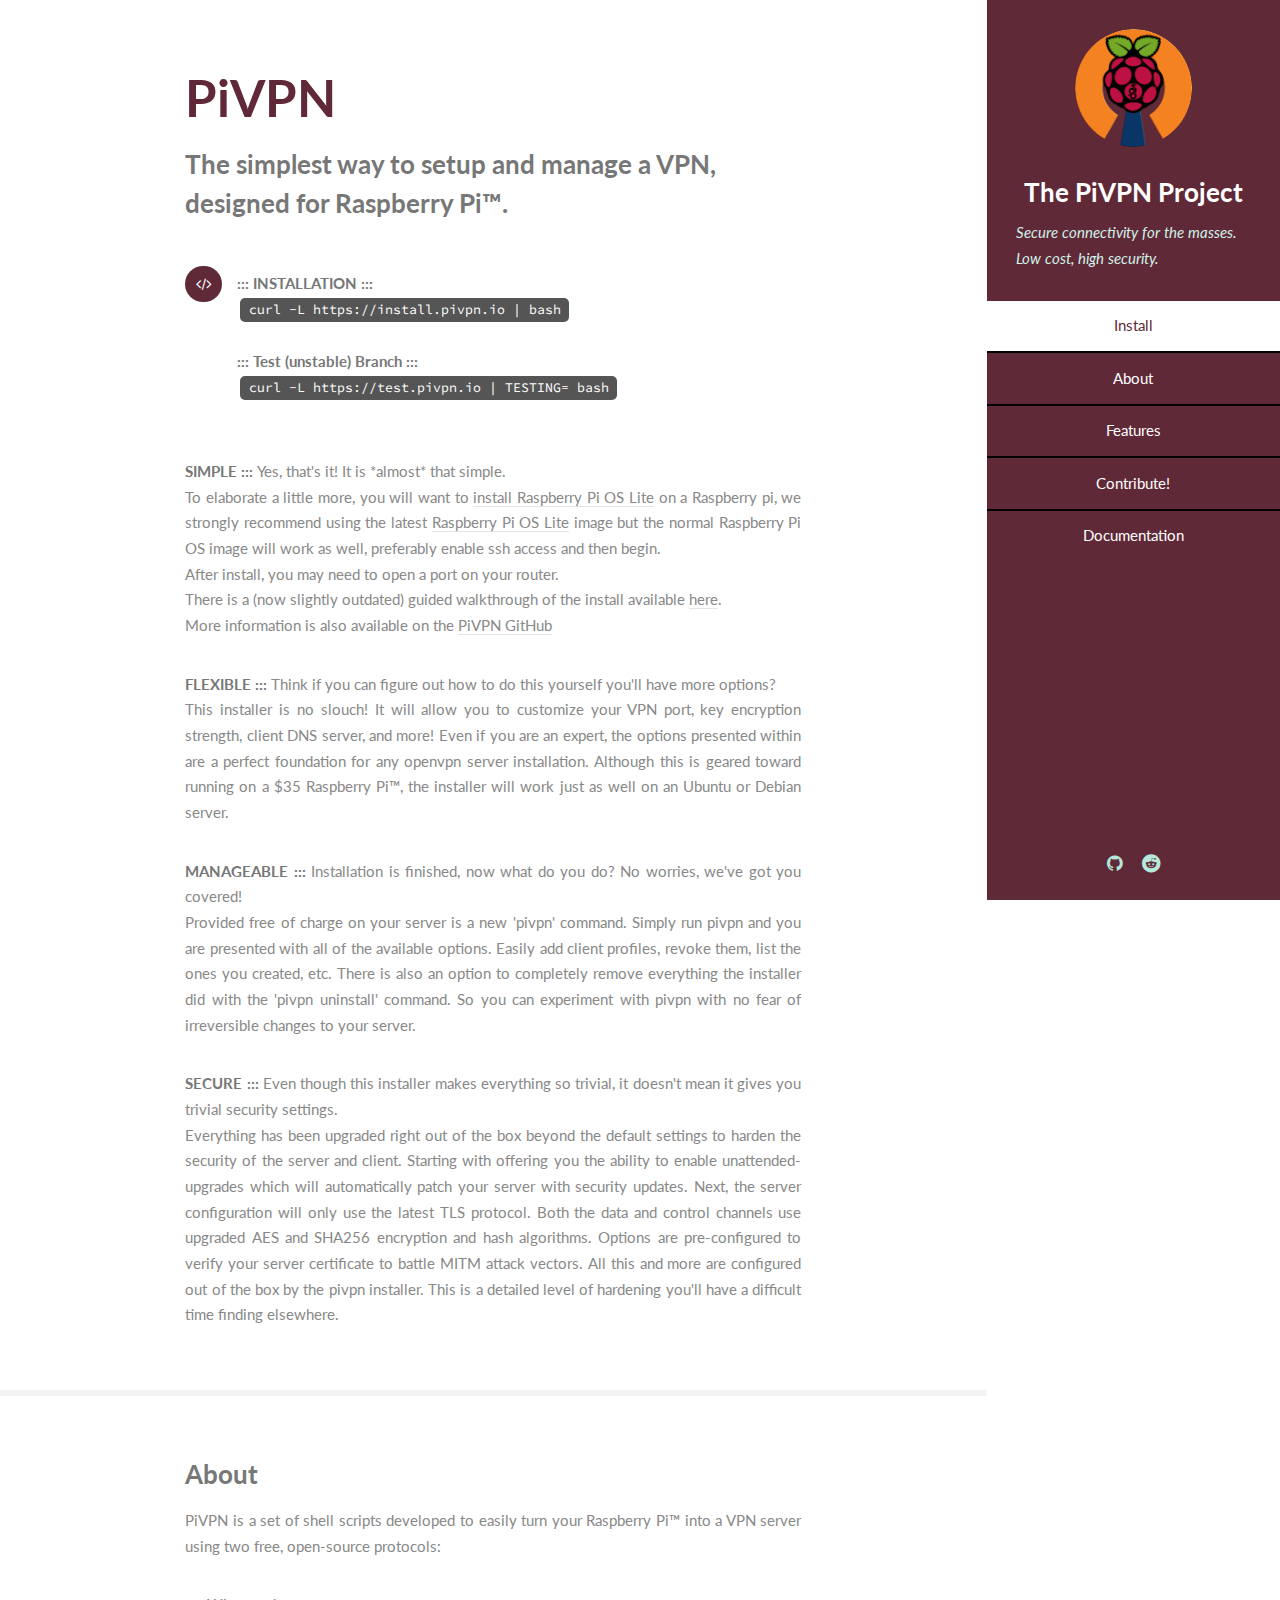
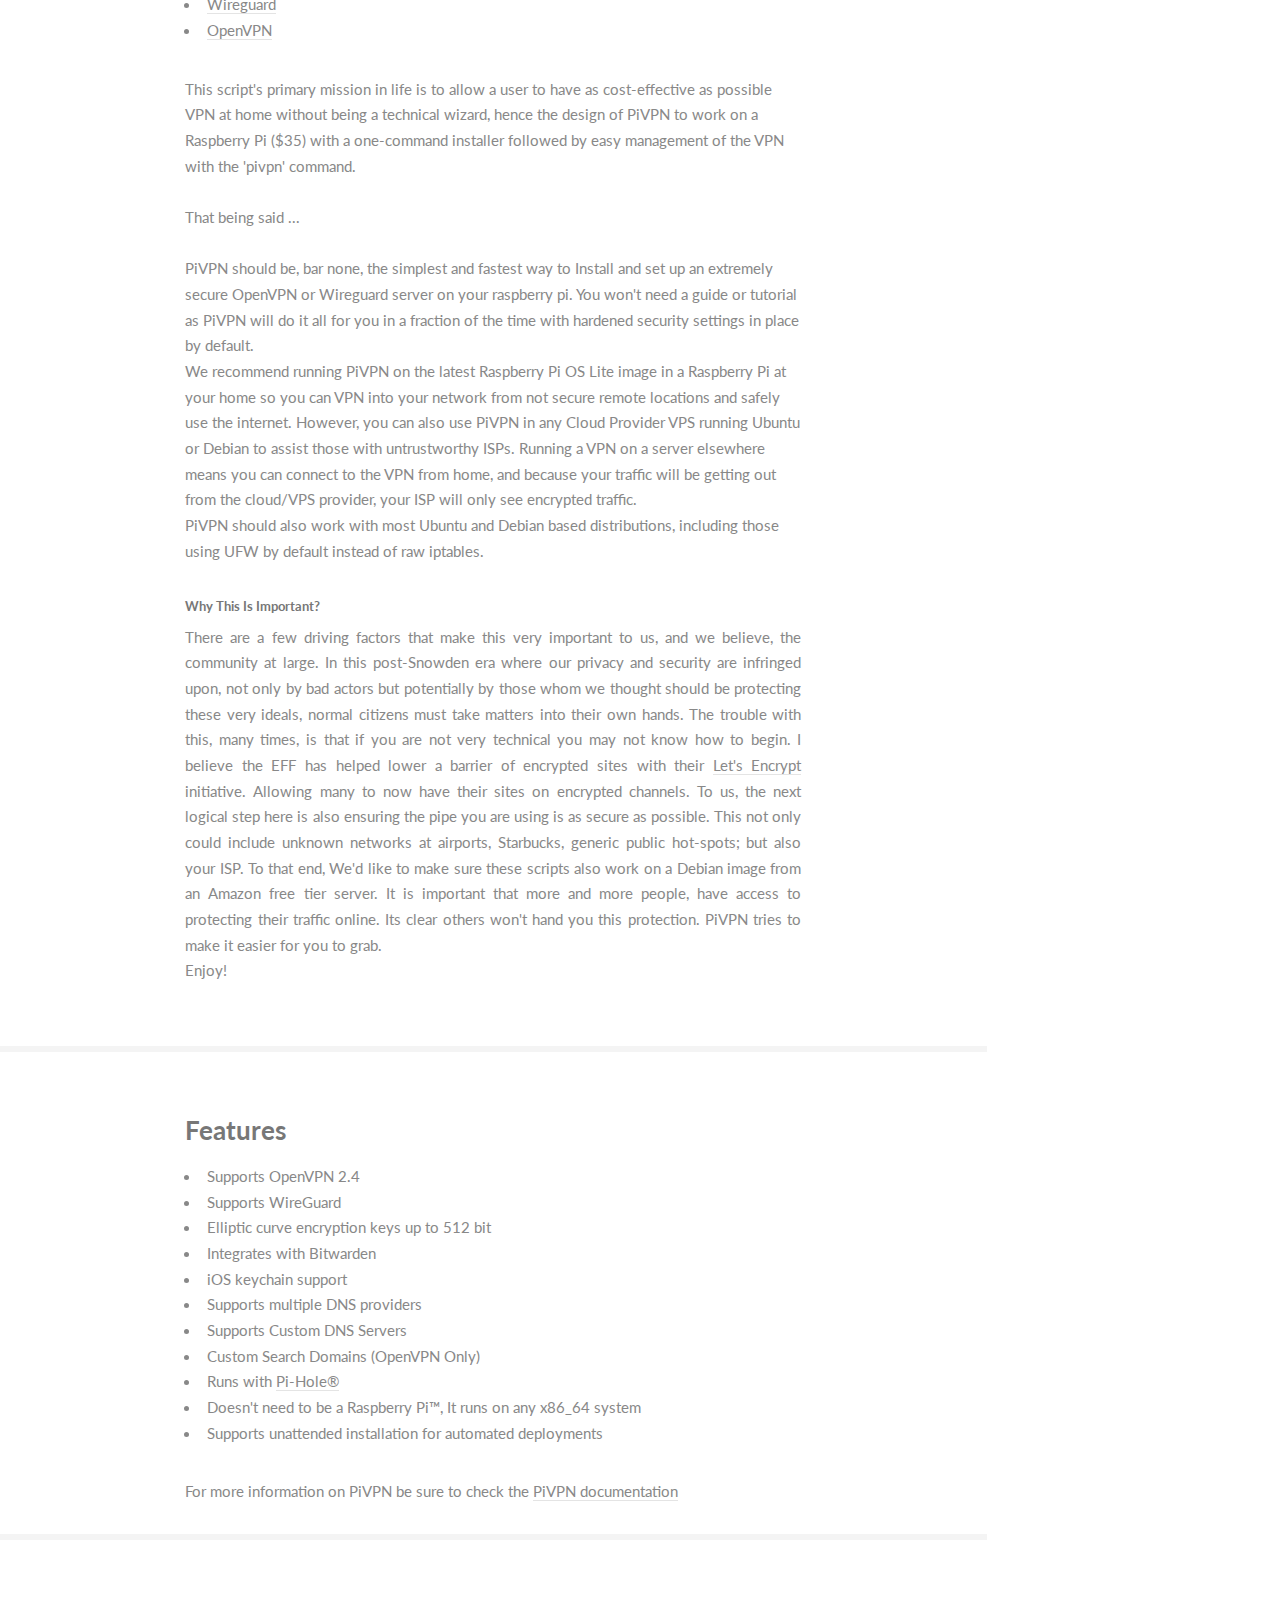
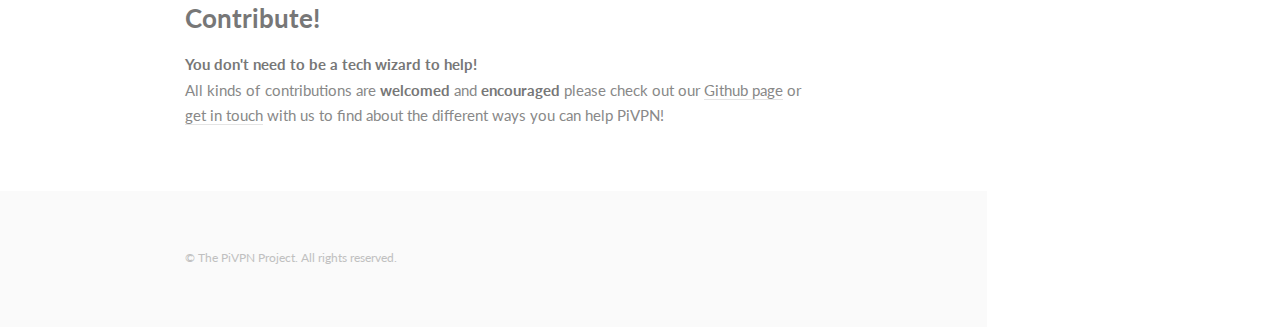
<file: index.html>
<!DOCTYPE HTML>
<!--
	Read Only by HTML5 UP
	html5up.net | @n33co
	Free for personal and commercial use under the CCA 3.0 license (html5up.net/license)
-->
<html>
	<head>
		<title>PIVPN: Simplest way to setup a VPN</title>
		<meta charset="utf-8" />
		<meta name="viewport" content="width=device-width, initial-scale=1" />
		<!--[if lte IE 8]><script src="assets/js/ie/html5shiv.js"></script><![endif]-->
		<link rel="stylesheet" href="assets/css/main.css" />
		<!--[if lte IE 8]><link rel="stylesheet" href="assets/css/ie8.css" /><![endif]-->
        <link rel="apple-touch-icon" sizes="180x180" href="/apple-touch-icon.png">
        <link rel="icon" type="image/png" sizes="32x32" href="/favicon-32x32.png">
        <link rel="icon" type="image/png" sizes="16x16" href="/favicon-16x16.png">
        <link rel="manifest" href="/site.webmanifest">
	</head>
	<body>

		<!-- Header -->
			<section id="header">
				<header>
					<span class="image avatar"><img src="images/pivpnlogo.png" alt="" /></span>
					<h1 id="logo"><a href="#">The PiVPN Project</a></h1>
					<p>
						Secure connectivity for the masses.<br />
						Low cost, high security.
					</p>
				</header>
				<nav id="nav">
					<ul>
						<li><a href="#install" class="active">Install</a></li>
						<li><a href="#about">About</a></li>
						<li><a href="#tech">Features</a></li>
						<li><a href="#contrib">Contribute!</a></li>
						<li><a href="https://docs.pivpn.io">Documentation</a></li>
					</ul>
				</nav>
				<footer>
					<ul class="icons">
						<li>
							<a href="https://github.com/pivpn/pivpn" class="icon fa-github">
								<span class="label">Github</span>
							</a>
						</li>
						<li>
							<a href="https://www.reddit.com/r/pivpn/" class="icon fa-reddit">
								<span class="label">Reddit</span>
							</a>
						</li>
					</ul>
				</footer>
			</section>
		<!-- Wrapper -->
		<div id="wrapper">
			<!-- Main -->
			<div id="main">
				<!-- One -->
				<section id="install">
					<div class="container">
						<header class="major">
							<h2>PiVPN</h2>
							<p>
								The simplest way to setup and manage a VPN,<br />
								designed for Raspberry Pi&trade;.
							</p>
						</header>
            <ul class="feature-icons">
            	<li class="fa-code">
								<strong>::: INSTALLATION :::</strong>
								<br />
								<code>curl -L https://install.pivpn.io | bash</code>
								<br/><br />
								<strong>::: Test (unstable) Branch :::</strong>
								<br />
								<code>curl -L https://test.pivpn.io | TESTING= bash</code>
								</li>
            </ul>
            <p>
							<b>SIMPLE ::: </b>Yes, that's it!  It is *almost* that simple.<br />
							To elaborate a little more, you will want to
							<a href="https://www.raspberrypi.org/documentation/installation/installing-images/README.md">install Raspberry Pi OS Lite</a>
							on a Raspberry pi, we strongly recommend using the latest
							<a href="https://www.raspberrypi.org/software/operating-systems/#raspberry-pi-os-32-bit">Raspberry Pi OS Lite</a>
							image but the normal Raspberry Pi OS image will work as well,
							preferably enable ssh access and then begin.<br />
							After install, you may need to open a port on your router.<br/>
							There is a (now slightly outdated) guided walkthrough of the install available
							<a href="https://www.sitepoint.com/setting-up-a-home-vpn-using-your-raspberry-pi/">here</a>.<br/>
							More information is also available on the <a href="https://github.com/pivpn/pivpn">PiVPN GitHub</a>
						</p>
            <p>
							<b>FLEXIBLE ::: </b>
							Think if you can figure out how to do this yourself you'll have
							more options?
							<br />
							This installer is no slouch! It will allow you to customize your
							VPN port, key encryption strength, client DNS server, and more!
							Even if you are an expert, the options presented within are a
							perfect foundation for any openvpn server installation.
							Although this is geared toward running on a $35 Raspberry Pi&trade;,
							the installer will work just as well on an Ubuntu or Debian server.
						</p>
            <p>
							<b>MANAGEABLE ::: </b>
							Installation is finished, now what do you do? No worries,
							we've got you covered!
							<br />
							Provided free of charge on your server is a new 'pivpn' command.
							Simply run pivpn and you are presented with all of the available options.
							Easily add client profiles, revoke them, list the ones you created, etc.
							There is also an option to completely remove everything
							the installer did with the 'pivpn uninstall' command.
							So you can experiment with pivpn with no fear of irreversible
							changes to your server.
						</p>
            <p>
						<b>SECURE ::: </b>
						Even though this installer makes everything so trivial,
						it doesn't mean it gives you trivial security settings.
						<br />
						Everything has been upgraded right out of the box beyond the default
						settings to harden the security of the server and client.
						Starting with offering you the ability to enable unattended-upgrades
						which will automatically patch your server with security updates.
						Next, the server configuration will only use the latest TLS protocol.
						Both the data and control channels use upgraded AES and SHA256 encryption and hash algorithms.
						Options are pre-configured to verify your server certificate to battle MITM attack vectors.
						All this and more are configured out of the box by the pivpn installer.
						This is a detailed level of hardening you'll have a difficult time finding elsewhere.
						</p>
					</div>
				</section>
				<!-- Two -->
				<section id="about">
					<div class="container">
						<h3>About</h3>
						<p>
							PiVPN is a set of shell scripts developed to easily turn your Raspberry Pi&trade; into a VPN server using two free, open-source protocols:
							<ul>
  								<li><a href="https://www.wireguard.com/">Wireguard</a></li>
  								<li><a href="https://openvpn.net">OpenVPN</a></li>
							</ul>
							This script's primary mission in life is to allow a user to have as cost-effective as possible VPN at home without being a technical wizard, hence the design of PiVPN to work on a Raspberry Pi ($35) with a one-command installer followed by easy management of the VPN with the 'pivpn' command.  
							<br /><br />
							That being said ...
							<br /><br />
							PiVPN should be, bar none, the simplest and fastest way to Install and set up an extremely secure OpenVPN or Wireguard server on your raspberry pi. You won't need a guide or tutorial as PiVPN will do it all for you in a fraction of the time with hardened security settings in place by default.  
							<br />
							We recommend running PiVPN on the latest Raspberry Pi OS Lite image in a Raspberry Pi at your home so you can VPN into your network from not secure remote locations and safely use the internet. However, you can also use PiVPN in any Cloud Provider VPS running Ubuntu or Debian to assist those with untrustworthy ISPs. Running a VPN on a server elsewhere means you can connect to the VPN from home, and because your traffic will be getting out from the cloud/VPS provider, your ISP will only see encrypted traffic. 
							<br />
							PiVPN should also work with most Ubuntu and Debian based distributions, including those using UFW by default instead of raw iptables.	
						</p>
            			<h5>Why This Is Important?</h5>
          				<p>
							There are a few driving factors that make this very important to us,
							and we believe, the community at large. In this post-Snowden era
							where our privacy and security are infringed upon,
							not only by bad actors but potentially by those whom we thought
							should be protecting these very ideals, normal citizens must take
							matters into their own hands. The trouble with this, many times,
							is that if you are not very technical you may not know how to begin.
							I believe the EFF has helped lower a barrier of encrypted sites with their
							<a href="https://www.eff.org/deeplinks/2014/11/certificate-authority-encrypt-entire-web">
							Let's Encrypt
							</a>
							initiative.
							Allowing many to now have their sites on encrypted channels.
							To us, the next logical step here is also ensuring the pipe you are
							using is as secure as possible. This not only could include unknown
							networks at airports, Starbucks, generic public hot-spots;
							but also your ISP. To that end, We'd like to make sure these
							scripts also work on a Debian image from an Amazon free tier server.
							It is important that more and more people, have access to protecting
							their traffic online. Its clear others won't hand you this protection.
							PiVPN tries to make it easier for you to grab.
							<br />
							Enjoy!
						</p>
					</div>
				</section>
				<!-- Three -->
				<section id="tech">
					<div class="container">
						<h3>Features</h3>
            			<ul>
							<li>Supports OpenVPN 2.4</li>
							<li>Supports WireGuard</li>
							<li>Elliptic curve encryption keys up to 512 bit</li>
							<li>Integrates with Bitwarden</li>
							<li>iOS keychain support</li>
							<li>Supports multiple DNS providers</li>
							<li>Supports Custom DNS Servers</li>
							<li>Custom Search Domains (OpenVPN Only)</li>
							<li>Runs with <a href="https://pi-hole.net">Pi-Hole&reg;</a></li>
							<li>Doesn't need to be a Raspberry Pi&trade;, It runs on any x86_64 system</li>
							<li>Supports unattended installation for automated deployments</li>
						</ul>
						For more information on PiVPN be sure to check the
						<a href="https://docs.pivpn.io">PiVPN documentation</a>
						<br />
					</div>
				</section>
				<!-- Four -->
				<section id="contrib">
					<div class="container">
						<h3>Contribute!</h3>
						<p>
							<b>You don't need to be a tech wizard to help!</b><br />
							All kinds of contributions are <b>welcomed</b> and <b>encouraged</b>
							please check out our <a href="https://github.com/pivpn/pivpn/tree/test#contributions">Github page</a> or <a href="https://github.com/pivpn/pivpn/tree/test#feedback--support">get in touch</a> with us to find about
							the different ways you can help PiVPN! 
						</p>
					</div>
				</section>
			</div>
			<!-- Footer -->
			<section id="footer">
				<div class="container">
					<ul class="copyright">
						<li>&copy; The PiVPN Project. All rights reserved.</li>
					</ul>
				</div>
			</section>
		</div>
		<!-- Scripts -->
		<script src="assets/js/jquery.min.js"></script>
		<script src="assets/js/jquery.scrollzer.min.js"></script>
		<script src="assets/js/jquery.scrolly.min.js"></script>
		<script src="assets/js/skel.min.js"></script>
		<script src="assets/js/util.js"></script>
		<!--[if lte IE 8]><script src="assets/js/ie/respond.min.js"></script><![endif]-->
		<script src="assets/js/main.js"></script>
	</body>
</html>
</file>
<file: assets/css/ie8.css>
/*
	Read Only by HTML5 UP
	html5up.net | @n33co
	Free for personal and commercial use under the CCA 3.0 license (html5up.net/license)
*/

/* Basic */

	code,
	input[type="text"],
	input[type="password"],
	input[type="email"],
	select,
	textarea,
	.box,
	.image,
	.image img,
	input[type="submit"],
	input[type="reset"],
	input[type="button"],
	.button {
		position: relative;
		-ms-behavior: url("assets/js/ie/PIE.htc");
	}

/* Form */

	input[type="text"],
	input[type="password"],
	input[type="email"],
	select {
		line-height: 2.75em;
	}

	input[type="checkbox"],
	input[type="radio"] {
		-moz-appearance: normal;
		-webkit-appearance: normal;
		-ms-appearance: normal;
		appearance: normal;
	}

		input[type="checkbox"] + label,
		input[type="radio"] + label {
			padding: 0 0 0 1.5em;
		}

			input[type="checkbox"] + label:before,
			input[type="radio"] + label:before {
				display: none;
			}

/* Button */

	input[type="submit"].alt,
	input[type="reset"].alt,
	input[type="button"].alt,
	.button.alt {
		border: solid 2px #e4e4e4;
	}
</file>
<file: assets/css/main.css>
@import url("font-awesome.min.css");
@import url("https://fonts.googleapis.com/css?family=Lato:400,400italic,700,700italic|Source+Code+Pro:400");

/*
	Read Only by HTML5 UP
	html5up.net | @n33co
	Free for personal and commercial use under the CCA 3.0 license (html5up.net/license)
*/

/* Reset */

	html, body, div, span, applet, object, iframe, h1, h2, h3, h4, h5, h6, p, blockquote, pre, a, abbr, acronym, address, big, cite, code, del, dfn, em, img, ins, kbd, q, s, samp, small, strike, strong, sub, sup, tt, var, b, u, i, center, dl, dt, dd, ol, ul, li, fieldset, form, label, legend, table, caption, tbody, tfoot, thead, tr, th, td, article, aside, canvas, details, embed, figure, figcaption, footer, header, hgroup, menu, nav, output, ruby, section, summary, time, mark, audio, video {
		margin: 0;
		padding: 0;
		border: 0;
		font-size: 100%;
		font: inherit;
		vertical-align: baseline;
	}

	article, aside, details, figcaption, figure, footer, header, hgroup, menu, nav, section {
		display: block;
	}

	body {
		line-height: 1;
	}

	ol, ul {
		list-style: none;
	}

	blockquote, q {
		quotes: none;
	}

	blockquote:before, blockquote:after, q:before, q:after {
		content: '';
		content: none;
	}

	table {
		border-collapse: collapse;
		border-spacing: 0;
	}

	body {
		-webkit-text-size-adjust: none;
	}

/* Box Model */

	*, *:before, *:after {
		-moz-box-sizing: border-box;
		-webkit-box-sizing: border-box;
		box-sizing: border-box;
	}

/* Containers */

	.container {
		margin-left: auto;
		margin-right: auto;
	}

	.container.\31 25\25 {
		width: 100%;
		max-width: 56.25em;
		min-width: 45em;
	}

	.container.\37 5\25 {
		width: 33.75em;
	}

	.container.\35 0\25 {
		width: 22.5em;
	}

	.container.\32 5\25 {
		width: 11.25em;
	}

	.container {
		width: 45em;
	}

	@media screen and (max-width: 1680px) {

		.container.\31 25\25 {
			width: 100%;
			max-width: 56.25em;
			min-width: 45em;
		}

		.container.\37 5\25 {
			width: 33.75em;
		}

		.container.\35 0\25 {
			width: 22.5em;
		}

		.container.\32 5\25 {
			width: 11.25em;
		}

		.container {
			width: 45em;
		}

	}

	@media screen and (max-width: 1280px) {

		.container.\31 25\25 {
			width: 100%;
			max-width: 52.5em;
			min-width: 42em;
		}

		.container.\37 5\25 {
			width: 31.5em;
		}

		.container.\35 0\25 {
			width: 21em;
		}

		.container.\32 5\25 {
			width: 10.5em;
		}

		.container {
			width: 42em;
		}

	}

	@media screen and (max-width: 1024px) {

		.container.\31 25\25 {
			width: 100%;
			max-width: 106.25%;
			min-width: 85%;
		}

		.container.\37 5\25 {
			width: 63.75%;
		}

		.container.\35 0\25 {
			width: 42.5%;
		}

		.container.\32 5\25 {
			width: 21.25%;
		}

		.container {
			width: 85% !important;
		}

	}

	@media screen and (max-width: 736px) {

		.container.\31 25\25 {
			width: 100%;
			max-width: 112.5%;
			min-width: 90%;
		}

		.container.\37 5\25 {
			width: 67.5%;
		}

		.container.\35 0\25 {
			width: 45%;
		}

		.container.\32 5\25 {
			width: 22.5%;
		}

		.container {
			width: 90% !important;
		}

	}

	@media screen and (max-width: 480px) {

		.container.\31 25\25 {
			width: 100%;
			max-width: 112.5%;
			min-width: 90%;
		}

		.container.\37 5\25 {
			width: 67.5%;
		}

		.container.\35 0\25 {
			width: 45%;
		}

		.container.\32 5\25 {
			width: 22.5%;
		}

		.container {
			width: 90% !important;
		}

	}

/* Grid */

	.row {
		border-bottom: solid 1px transparent;
		-moz-box-sizing: border-box;
		-webkit-box-sizing: border-box;
		box-sizing: border-box;
	}

	.row > * {
		float: left;
		-moz-box-sizing: border-box;
		-webkit-box-sizing: border-box;
		box-sizing: border-box;
	}

	.row:after, .row:before {
		content: '';
		display: block;
		clear: both;
		height: 0;
	}

	.row.uniform > * > :first-child {
		margin-top: 0;
	}

	.row.uniform > * > :last-child {
		margin-bottom: 0;
	}

	.row.\30 \25 > * {
		padding: 0 0 0 0em;
	}

	.row.\30 \25 {
		margin: 0 0 -1px 0em;
	}

	.row.uniform.\30 \25 > * {
		padding: 0em 0 0 0em;
	}

	.row.uniform.\30 \25 {
		margin: 0em 0 -1px 0em;
	}

	.row > * {
		padding: 0 0 0 2em;
	}

	.row {
		margin: 0 0 -1px -2em;
	}

	.row.uniform > * {
		padding: 2em 0 0 2em;
	}

	.row.uniform {
		margin: -2em 0 -1px -2em;
	}

	.row.\32 00\25 > * {
		padding: 0 0 0 4em;
	}

	.row.\32 00\25 {
		margin: 0 0 -1px -4em;
	}

	.row.uniform.\32 00\25 > * {
		padding: 4em 0 0 4em;
	}

	.row.uniform.\32 00\25 {
		margin: -4em 0 -1px -4em;
	}

	.row.\31 50\25 > * {
		padding: 0 0 0 3em;
	}

	.row.\31 50\25 {
		margin: 0 0 -1px -3em;
	}

	.row.uniform.\31 50\25 > * {
		padding: 3em 0 0 3em;
	}

	.row.uniform.\31 50\25 {
		margin: -3em 0 -1px -3em;
	}

	.row.\35 0\25 > * {
		padding: 0 0 0 1em;
	}

	.row.\35 0\25 {
		margin: 0 0 -1px -1em;
	}

	.row.uniform.\35 0\25 > * {
		padding: 1em 0 0 1em;
	}

	.row.uniform.\35 0\25 {
		margin: -1em 0 -1px -1em;
	}

	.row.\32 5\25 > * {
		padding: 0 0 0 0.5em;
	}

	.row.\32 5\25 {
		margin: 0 0 -1px -0.5em;
	}

	.row.uniform.\32 5\25 > * {
		padding: 0.5em 0 0 0.5em;
	}

	.row.uniform.\32 5\25 {
		margin: -0.5em 0 -1px -0.5em;
	}

	.\31 2u, .\31 2u\24 {
		width: 100%;
		clear: none;
		margin-left: 0;
	}

	.\31 1u, .\31 1u\24 {
		width: 91.6666666667%;
		clear: none;
		margin-left: 0;
	}

	.\31 0u, .\31 0u\24 {
		width: 83.3333333333%;
		clear: none;
		margin-left: 0;
	}

	.\39 u, .\39 u\24 {
		width: 75%;
		clear: none;
		margin-left: 0;
	}

	.\38 u, .\38 u\24 {
		width: 66.6666666667%;
		clear: none;
		margin-left: 0;
	}

	.\37 u, .\37 u\24 {
		width: 58.3333333333%;
		clear: none;
		margin-left: 0;
	}

	.\36 u, .\36 u\24 {
		width: 50%;
		clear: none;
		margin-left: 0;
	}

	.\35 u, .\35 u\24 {
		width: 41.6666666667%;
		clear: none;
		margin-left: 0;
	}

	.\34 u, .\34 u\24 {
		width: 33.3333333333%;
		clear: none;
		margin-left: 0;
	}

	.\33 u, .\33 u\24 {
		width: 25%;
		clear: none;
		margin-left: 0;
	}

	.\32 u, .\32 u\24 {
		width: 16.6666666667%;
		clear: none;
		margin-left: 0;
	}

	.\31 u, .\31 u\24 {
		width: 8.3333333333%;
		clear: none;
		margin-left: 0;
	}

	.\31 2u\24 + *,
	.\31 1u\24 + *,
	.\31 0u\24 + *,
	.\39 u\24 + *,
	.\38 u\24 + *,
	.\37 u\24 + *,
	.\36 u\24 + *,
	.\35 u\24 + *,
	.\34 u\24 + *,
	.\33 u\24 + *,
	.\32 u\24 + *,
	.\31 u\24 + * {
		clear: left;
	}

	.\-11u {
		margin-left: 91.66667%;
	}

	.\-10u {
		margin-left: 83.33333%;
	}

	.\-9u {
		margin-left: 75%;
	}

	.\-8u {
		margin-left: 66.66667%;
	}

	.\-7u {
		margin-left: 58.33333%;
	}

	.\-6u {
		margin-left: 50%;
	}

	.\-5u {
		margin-left: 41.66667%;
	}

	.\-4u {
		margin-left: 33.33333%;
	}

	.\-3u {
		margin-left: 25%;
	}

	.\-2u {
		margin-left: 16.66667%;
	}

	.\-1u {
		margin-left: 8.33333%;
	}

	@media screen and (max-width: 1680px) {

		.row > * {
			padding: 0 0 0 2em;
		}

		.row {
			margin: 0 0 -1px -2em;
		}

		.row.uniform > * {
			padding: 2em 0 0 2em;
		}

		.row.uniform {
			margin: -2em 0 -1px -2em;
		}

		.row.\32 00\25 > * {
			padding: 0 0 0 4em;
		}

		.row.\32 00\25 {
			margin: 0 0 -1px -4em;
		}

		.row.uniform.\32 00\25 > * {
			padding: 4em 0 0 4em;
		}

		.row.uniform.\32 00\25 {
			margin: -4em 0 -1px -4em;
		}

		.row.\31 50\25 > * {
			padding: 0 0 0 3em;
		}

		.row.\31 50\25 {
			margin: 0 0 -1px -3em;
		}

		.row.uniform.\31 50\25 > * {
			padding: 3em 0 0 3em;
		}

		.row.uniform.\31 50\25 {
			margin: -3em 0 -1px -3em;
		}

		.row.\35 0\25 > * {
			padding: 0 0 0 1em;
		}

		.row.\35 0\25 {
			margin: 0 0 -1px -1em;
		}

		.row.uniform.\35 0\25 > * {
			padding: 1em 0 0 1em;
		}

		.row.uniform.\35 0\25 {
			margin: -1em 0 -1px -1em;
		}

		.row.\32 5\25 > * {
			padding: 0 0 0 0.5em;
		}

		.row.\32 5\25 {
			margin: 0 0 -1px -0.5em;
		}

		.row.uniform.\32 5\25 > * {
			padding: 0.5em 0 0 0.5em;
		}

		.row.uniform.\32 5\25 {
			margin: -0.5em 0 -1px -0.5em;
		}

		.\31 2u\28xlarge\29, .\31 2u\24\28xlarge\29 {
			width: 100%;
			clear: none;
			margin-left: 0;
		}

		.\31 1u\28xlarge\29, .\31 1u\24\28xlarge\29 {
			width: 91.6666666667%;
			clear: none;
			margin-left: 0;
		}

		.\31 0u\28xlarge\29, .\31 0u\24\28xlarge\29 {
			width: 83.3333333333%;
			clear: none;
			margin-left: 0;
		}

		.\39 u\28xlarge\29, .\39 u\24\28xlarge\29 {
			width: 75%;
			clear: none;
			margin-left: 0;
		}

		.\38 u\28xlarge\29, .\38 u\24\28xlarge\29 {
			width: 66.6666666667%;
			clear: none;
			margin-left: 0;
		}

		.\37 u\28xlarge\29, .\37 u\24\28xlarge\29 {
			width: 58.3333333333%;
			clear: none;
			margin-left: 0;
		}

		.\36 u\28xlarge\29, .\36 u\24\28xlarge\29 {
			width: 50%;
			clear: none;
			margin-left: 0;
		}

		.\35 u\28xlarge\29, .\35 u\24\28xlarge\29 {
			width: 41.6666666667%;
			clear: none;
			margin-left: 0;
		}

		.\34 u\28xlarge\29, .\34 u\24\28xlarge\29 {
			width: 33.3333333333%;
			clear: none;
			margin-left: 0;
		}

		.\33 u\28xlarge\29, .\33 u\24\28xlarge\29 {
			width: 25%;
			clear: none;
			margin-left: 0;
		}

		.\32 u\28xlarge\29, .\32 u\24\28xlarge\29 {
			width: 16.6666666667%;
			clear: none;
			margin-left: 0;
		}

		.\31 u\28xlarge\29, .\31 u\24\28xlarge\29 {
			width: 8.3333333333%;
			clear: none;
			margin-left: 0;
		}

		.\31 2u\24\28xlarge\29 + *,
		.\31 1u\24\28xlarge\29 + *,
		.\31 0u\24\28xlarge\29 + *,
		.\39 u\24\28xlarge\29 + *,
		.\38 u\24\28xlarge\29 + *,
		.\37 u\24\28xlarge\29 + *,
		.\36 u\24\28xlarge\29 + *,
		.\35 u\24\28xlarge\29 + *,
		.\34 u\24\28xlarge\29 + *,
		.\33 u\24\28xlarge\29 + *,
		.\32 u\24\28xlarge\29 + *,
		.\31 u\24\28xlarge\29 + * {
			clear: left;
		}

		.\-11u\28xlarge\29 {
			margin-left: 91.66667%;
		}

		.\-10u\28xlarge\29 {
			margin-left: 83.33333%;
		}

		.\-9u\28xlarge\29 {
			margin-left: 75%;
		}

		.\-8u\28xlarge\29 {
			margin-left: 66.66667%;
		}

		.\-7u\28xlarge\29 {
			margin-left: 58.33333%;
		}

		.\-6u\28xlarge\29 {
			margin-left: 50%;
		}

		.\-5u\28xlarge\29 {
			margin-left: 41.66667%;
		}

		.\-4u\28xlarge\29 {
			margin-left: 33.33333%;
		}

		.\-3u\28xlarge\29 {
			margin-left: 25%;
		}

		.\-2u\28xlarge\29 {
			margin-left: 16.66667%;
		}

		.\-1u\28xlarge\29 {
			margin-left: 8.33333%;
		}

	}

	@media screen and (max-width: 1280px) {

		.row > * {
			padding: 0 0 0 1.5em;
		}

		.row {
			margin: 0 0 -1px -1.5em;
		}

		.row.uniform > * {
			padding: 1.5em 0 0 1.5em;
		}

		.row.uniform {
			margin: -1.5em 0 -1px -1.5em;
		}

		.row.\32 00\25 > * {
			padding: 0 0 0 3em;
		}

		.row.\32 00\25 {
			margin: 0 0 -1px -3em;
		}

		.row.uniform.\32 00\25 > * {
			padding: 3em 0 0 3em;
		}

		.row.uniform.\32 00\25 {
			margin: -3em 0 -1px -3em;
		}

		.row.\31 50\25 > * {
			padding: 0 0 0 2.25em;
		}

		.row.\31 50\25 {
			margin: 0 0 -1px -2.25em;
		}

		.row.uniform.\31 50\25 > * {
			padding: 2.25em 0 0 2.25em;
		}

		.row.uniform.\31 50\25 {
			margin: -2.25em 0 -1px -2.25em;
		}

		.row.\35 0\25 > * {
			padding: 0 0 0 0.75em;
		}

		.row.\35 0\25 {
			margin: 0 0 -1px -0.75em;
		}

		.row.uniform.\35 0\25 > * {
			padding: 0.75em 0 0 0.75em;
		}

		.row.uniform.\35 0\25 {
			margin: -0.75em 0 -1px -0.75em;
		}

		.row.\32 5\25 > * {
			padding: 0 0 0 0.375em;
		}

		.row.\32 5\25 {
			margin: 0 0 -1px -0.375em;
		}

		.row.uniform.\32 5\25 > * {
			padding: 0.375em 0 0 0.375em;
		}

		.row.uniform.\32 5\25 {
			margin: -0.375em 0 -1px -0.375em;
		}

		.\31 2u\28large\29, .\31 2u\24\28large\29 {
			width: 100%;
			clear: none;
			margin-left: 0;
		}

		.\31 1u\28large\29, .\31 1u\24\28large\29 {
			width: 91.6666666667%;
			clear: none;
			margin-left: 0;
		}

		.\31 0u\28large\29, .\31 0u\24\28large\29 {
			width: 83.3333333333%;
			clear: none;
			margin-left: 0;
		}

		.\39 u\28large\29, .\39 u\24\28large\29 {
			width: 75%;
			clear: none;
			margin-left: 0;
		}

		.\38 u\28large\29, .\38 u\24\28large\29 {
			width: 66.6666666667%;
			clear: none;
			margin-left: 0;
		}

		.\37 u\28large\29, .\37 u\24\28large\29 {
			width: 58.3333333333%;
			clear: none;
			margin-left: 0;
		}

		.\36 u\28large\29, .\36 u\24\28large\29 {
			width: 50%;
			clear: none;
			margin-left: 0;
		}

		.\35 u\28large\29, .\35 u\24\28large\29 {
			width: 41.6666666667%;
			clear: none;
			margin-left: 0;
		}

		.\34 u\28large\29, .\34 u\24\28large\29 {
			width: 33.3333333333%;
			clear: none;
			margin-left: 0;
		}

		.\33 u\28large\29, .\33 u\24\28large\29 {
			width: 25%;
			clear: none;
			margin-left: 0;
		}

		.\32 u\28large\29, .\32 u\24\28large\29 {
			width: 16.6666666667%;
			clear: none;
			margin-left: 0;
		}

		.\31 u\28large\29, .\31 u\24\28large\29 {
			width: 8.3333333333%;
			clear: none;
			margin-left: 0;
		}

		.\31 2u\24\28large\29 + *,
		.\31 1u\24\28large\29 + *,
		.\31 0u\24\28large\29 + *,
		.\39 u\24\28large\29 + *,
		.\38 u\24\28large\29 + *,
		.\37 u\24\28large\29 + *,
		.\36 u\24\28large\29 + *,
		.\35 u\24\28large\29 + *,
		.\34 u\24\28large\29 + *,
		.\33 u\24\28large\29 + *,
		.\32 u\24\28large\29 + *,
		.\31 u\24\28large\29 + * {
			clear: left;
		}

		.\-11u\28large\29 {
			margin-left: 91.66667%;
		}

		.\-10u\28large\29 {
			margin-left: 83.33333%;
		}

		.\-9u\28large\29 {
			margin-left: 75%;
		}

		.\-8u\28large\29 {
			margin-left: 66.66667%;
		}

		.\-7u\28large\29 {
			margin-left: 58.33333%;
		}

		.\-6u\28large\29 {
			margin-left: 50%;
		}

		.\-5u\28large\29 {
			margin-left: 41.66667%;
		}

		.\-4u\28large\29 {
			margin-left: 33.33333%;
		}

		.\-3u\28large\29 {
			margin-left: 25%;
		}

		.\-2u\28large\29 {
			margin-left: 16.66667%;
		}

		.\-1u\28large\29 {
			margin-left: 8.33333%;
		}

	}

	@media screen and (max-width: 1024px) {

		.row > * {
			padding: 0 0 0 1.5em;
		}

		.row {
			margin: 0 0 -1px -1.5em;
		}

		.row.uniform > * {
			padding: 1.5em 0 0 1.5em;
		}

		.row.uniform {
			margin: -1.5em 0 -1px -1.5em;
		}

		.row.\32 00\25 > * {
			padding: 0 0 0 3em;
		}

		.row.\32 00\25 {
			margin: 0 0 -1px -3em;
		}

		.row.uniform.\32 00\25 > * {
			padding: 3em 0 0 3em;
		}

		.row.uniform.\32 00\25 {
			margin: -3em 0 -1px -3em;
		}

		.row.\31 50\25 > * {
			padding: 0 0 0 2.25em;
		}

		.row.\31 50\25 {
			margin: 0 0 -1px -2.25em;
		}

		.row.uniform.\31 50\25 > * {
			padding: 2.25em 0 0 2.25em;
		}

		.row.uniform.\31 50\25 {
			margin: -2.25em 0 -1px -2.25em;
		}

		.row.\35 0\25 > * {
			padding: 0 0 0 0.75em;
		}

		.row.\35 0\25 {
			margin: 0 0 -1px -0.75em;
		}

		.row.uniform.\35 0\25 > * {
			padding: 0.75em 0 0 0.75em;
		}

		.row.uniform.\35 0\25 {
			margin: -0.75em 0 -1px -0.75em;
		}

		.row.\32 5\25 > * {
			padding: 0 0 0 0.375em;
		}

		.row.\32 5\25 {
			margin: 0 0 -1px -0.375em;
		}

		.row.uniform.\32 5\25 > * {
			padding: 0.375em 0 0 0.375em;
		}

		.row.uniform.\32 5\25 {
			margin: -0.375em 0 -1px -0.375em;
		}

		.\31 2u\28medium\29, .\31 2u\24\28medium\29 {
			width: 100%;
			clear: none;
			margin-left: 0;
		}

		.\31 1u\28medium\29, .\31 1u\24\28medium\29 {
			width: 91.6666666667%;
			clear: none;
			margin-left: 0;
		}

		.\31 0u\28medium\29, .\31 0u\24\28medium\29 {
			width: 83.3333333333%;
			clear: none;
			margin-left: 0;
		}

		.\39 u\28medium\29, .\39 u\24\28medium\29 {
			width: 75%;
			clear: none;
			margin-left: 0;
		}

		.\38 u\28medium\29, .\38 u\24\28medium\29 {
			width: 66.6666666667%;
			clear: none;
			margin-left: 0;
		}

		.\37 u\28medium\29, .\37 u\24\28medium\29 {
			width: 58.3333333333%;
			clear: none;
			margin-left: 0;
		}

		.\36 u\28medium\29, .\36 u\24\28medium\29 {
			width: 50%;
			clear: none;
			margin-left: 0;
		}

		.\35 u\28medium\29, .\35 u\24\28medium\29 {
			width: 41.6666666667%;
			clear: none;
			margin-left: 0;
		}

		.\34 u\28medium\29, .\34 u\24\28medium\29 {
			width: 33.3333333333%;
			clear: none;
			margin-left: 0;
		}

		.\33 u\28medium\29, .\33 u\24\28medium\29 {
			width: 25%;
			clear: none;
			margin-left: 0;
		}

		.\32 u\28medium\29, .\32 u\24\28medium\29 {
			width: 16.6666666667%;
			clear: none;
			margin-left: 0;
		}

		.\31 u\28medium\29, .\31 u\24\28medium\29 {
			width: 8.3333333333%;
			clear: none;
			margin-left: 0;
		}

		.\31 2u\24\28medium\29 + *,
		.\31 1u\24\28medium\29 + *,
		.\31 0u\24\28medium\29 + *,
		.\39 u\24\28medium\29 + *,
		.\38 u\24\28medium\29 + *,
		.\37 u\24\28medium\29 + *,
		.\36 u\24\28medium\29 + *,
		.\35 u\24\28medium\29 + *,
		.\34 u\24\28medium\29 + *,
		.\33 u\24\28medium\29 + *,
		.\32 u\24\28medium\29 + *,
		.\31 u\24\28medium\29 + * {
			clear: left;
		}

		.\-11u\28medium\29 {
			margin-left: 91.66667%;
		}

		.\-10u\28medium\29 {
			margin-left: 83.33333%;
		}

		.\-9u\28medium\29 {
			margin-left: 75%;
		}

		.\-8u\28medium\29 {
			margin-left: 66.66667%;
		}

		.\-7u\28medium\29 {
			margin-left: 58.33333%;
		}

		.\-6u\28medium\29 {
			margin-left: 50%;
		}

		.\-5u\28medium\29 {
			margin-left: 41.66667%;
		}

		.\-4u\28medium\29 {
			margin-left: 33.33333%;
		}

		.\-3u\28medium\29 {
			margin-left: 25%;
		}

		.\-2u\28medium\29 {
			margin-left: 16.66667%;
		}

		.\-1u\28medium\29 {
			margin-left: 8.33333%;
		}

	}

	@media screen and (max-width: 736px) {

		.row > * {
			padding: 0 0 0 1.25em;
		}

		.row {
			margin: 0 0 -1px -1.25em;
		}

		.row.uniform > * {
			padding: 1.25em 0 0 1.25em;
		}

		.row.uniform {
			margin: -1.25em 0 -1px -1.25em;
		}

		.row.\32 00\25 > * {
			padding: 0 0 0 2.5em;
		}

		.row.\32 00\25 {
			margin: 0 0 -1px -2.5em;
		}

		.row.uniform.\32 00\25 > * {
			padding: 2.5em 0 0 2.5em;
		}

		.row.uniform.\32 00\25 {
			margin: -2.5em 0 -1px -2.5em;
		}

		.row.\31 50\25 > * {
			padding: 0 0 0 1.875em;
		}

		.row.\31 50\25 {
			margin: 0 0 -1px -1.875em;
		}

		.row.uniform.\31 50\25 > * {
			padding: 1.875em 0 0 1.875em;
		}

		.row.uniform.\31 50\25 {
			margin: -1.875em 0 -1px -1.875em;
		}

		.row.\35 0\25 > * {
			padding: 0 0 0 0.625em;
		}

		.row.\35 0\25 {
			margin: 0 0 -1px -0.625em;
		}

		.row.uniform.\35 0\25 > * {
			padding: 0.625em 0 0 0.625em;
		}

		.row.uniform.\35 0\25 {
			margin: -0.625em 0 -1px -0.625em;
		}

		.row.\32 5\25 > * {
			padding: 0 0 0 0.3125em;
		}

		.row.\32 5\25 {
			margin: 0 0 -1px -0.3125em;
		}

		.row.uniform.\32 5\25 > * {
			padding: 0.3125em 0 0 0.3125em;
		}

		.row.uniform.\32 5\25 {
			margin: -0.3125em 0 -1px -0.3125em;
		}

		.\31 2u\28small\29, .\31 2u\24\28small\29 {
			width: 100%;
			clear: none;
			margin-left: 0;
		}

		.\31 1u\28small\29, .\31 1u\24\28small\29 {
			width: 91.6666666667%;
			clear: none;
			margin-left: 0;
		}

		.\31 0u\28small\29, .\31 0u\24\28small\29 {
			width: 83.3333333333%;
			clear: none;
			margin-left: 0;
		}

		.\39 u\28small\29, .\39 u\24\28small\29 {
			width: 75%;
			clear: none;
			margin-left: 0;
		}

		.\38 u\28small\29, .\38 u\24\28small\29 {
			width: 66.6666666667%;
			clear: none;
			margin-left: 0;
		}

		.\37 u\28small\29, .\37 u\24\28small\29 {
			width: 58.3333333333%;
			clear: none;
			margin-left: 0;
		}

		.\36 u\28small\29, .\36 u\24\28small\29 {
			width: 50%;
			clear: none;
			margin-left: 0;
		}

		.\35 u\28small\29, .\35 u\24\28small\29 {
			width: 41.6666666667%;
			clear: none;
			margin-left: 0;
		}

		.\34 u\28small\29, .\34 u\24\28small\29 {
			width: 33.3333333333%;
			clear: none;
			margin-left: 0;
		}

		.\33 u\28small\29, .\33 u\24\28small\29 {
			width: 25%;
			clear: none;
			margin-left: 0;
		}

		.\32 u\28small\29, .\32 u\24\28small\29 {
			width: 16.6666666667%;
			clear: none;
			margin-left: 0;
		}

		.\31 u\28small\29, .\31 u\24\28small\29 {
			width: 8.3333333333%;
			clear: none;
			margin-left: 0;
		}

		.\31 2u\24\28small\29 + *,
		.\31 1u\24\28small\29 + *,
		.\31 0u\24\28small\29 + *,
		.\39 u\24\28small\29 + *,
		.\38 u\24\28small\29 + *,
		.\37 u\24\28small\29 + *,
		.\36 u\24\28small\29 + *,
		.\35 u\24\28small\29 + *,
		.\34 u\24\28small\29 + *,
		.\33 u\24\28small\29 + *,
		.\32 u\24\28small\29 + *,
		.\31 u\24\28small\29 + * {
			clear: left;
		}

		.\-11u\28small\29 {
			margin-left: 91.66667%;
		}

		.\-10u\28small\29 {
			margin-left: 83.33333%;
		}

		.\-9u\28small\29 {
			margin-left: 75%;
		}

		.\-8u\28small\29 {
			margin-left: 66.66667%;
		}

		.\-7u\28small\29 {
			margin-left: 58.33333%;
		}

		.\-6u\28small\29 {
			margin-left: 50%;
		}

		.\-5u\28small\29 {
			margin-left: 41.66667%;
		}

		.\-4u\28small\29 {
			margin-left: 33.33333%;
		}

		.\-3u\28small\29 {
			margin-left: 25%;
		}

		.\-2u\28small\29 {
			margin-left: 16.66667%;
		}

		.\-1u\28small\29 {
			margin-left: 8.33333%;
		}

	}

	@media screen and (max-width: 480px) {

		.row > * {
			padding: 0 0 0 1.25em;
		}

		.row {
			margin: 0 0 -1px -1.25em;
		}

		.row.uniform > * {
			padding: 1.25em 0 0 1.25em;
		}

		.row.uniform {
			margin: -1.25em 0 -1px -1.25em;
		}

		.row.\32 00\25 > * {
			padding: 0 0 0 2.5em;
		}

		.row.\32 00\25 {
			margin: 0 0 -1px -2.5em;
		}

		.row.uniform.\32 00\25 > * {
			padding: 2.5em 0 0 2.5em;
		}

		.row.uniform.\32 00\25 {
			margin: -2.5em 0 -1px -2.5em;
		}

		.row.\31 50\25 > * {
			padding: 0 0 0 1.875em;
		}

		.row.\31 50\25 {
			margin: 0 0 -1px -1.875em;
		}

		.row.uniform.\31 50\25 > * {
			padding: 1.875em 0 0 1.875em;
		}

		.row.uniform.\31 50\25 {
			margin: -1.875em 0 -1px -1.875em;
		}

		.row.\35 0\25 > * {
			padding: 0 0 0 0.625em;
		}

		.row.\35 0\25 {
			margin: 0 0 -1px -0.625em;
		}

		.row.uniform.\35 0\25 > * {
			padding: 0.625em 0 0 0.625em;
		}

		.row.uniform.\35 0\25 {
			margin: -0.625em 0 -1px -0.625em;
		}

		.row.\32 5\25 > * {
			padding: 0 0 0 0.3125em;
		}

		.row.\32 5\25 {
			margin: 0 0 -1px -0.3125em;
		}

		.row.uniform.\32 5\25 > * {
			padding: 0.3125em 0 0 0.3125em;
		}

		.row.uniform.\32 5\25 {
			margin: -0.3125em 0 -1px -0.3125em;
		}

		.\31 2u\28xsmall\29, .\31 2u\24\28xsmall\29 {
			width: 100%;
			clear: none;
			margin-left: 0;
		}

		.\31 1u\28xsmall\29, .\31 1u\24\28xsmall\29 {
			width: 91.6666666667%;
			clear: none;
			margin-left: 0;
		}

		.\31 0u\28xsmall\29, .\31 0u\24\28xsmall\29 {
			width: 83.3333333333%;
			clear: none;
			margin-left: 0;
		}

		.\39 u\28xsmall\29, .\39 u\24\28xsmall\29 {
			width: 75%;
			clear: none;
			margin-left: 0;
		}

		.\38 u\28xsmall\29, .\38 u\24\28xsmall\29 {
			width: 66.6666666667%;
			clear: none;
			margin-left: 0;
		}

		.\37 u\28xsmall\29, .\37 u\24\28xsmall\29 {
			width: 58.3333333333%;
			clear: none;
			margin-left: 0;
		}

		.\36 u\28xsmall\29, .\36 u\24\28xsmall\29 {
			width: 50%;
			clear: none;
			margin-left: 0;
		}

		.\35 u\28xsmall\29, .\35 u\24\28xsmall\29 {
			width: 41.6666666667%;
			clear: none;
			margin-left: 0;
		}

		.\34 u\28xsmall\29, .\34 u\24\28xsmall\29 {
			width: 33.3333333333%;
			clear: none;
			margin-left: 0;
		}

		.\33 u\28xsmall\29, .\33 u\24\28xsmall\29 {
			width: 25%;
			clear: none;
			margin-left: 0;
		}

		.\32 u\28xsmall\29, .\32 u\24\28xsmall\29 {
			width: 16.6666666667%;
			clear: none;
			margin-left: 0;
		}

		.\31 u\28xsmall\29, .\31 u\24\28xsmall\29 {
			width: 8.3333333333%;
			clear: none;
			margin-left: 0;
		}

		.\31 2u\24\28xsmall\29 + *,
		.\31 1u\24\28xsmall\29 + *,
		.\31 0u\24\28xsmall\29 + *,
		.\39 u\24\28xsmall\29 + *,
		.\38 u\24\28xsmall\29 + *,
		.\37 u\24\28xsmall\29 + *,
		.\36 u\24\28xsmall\29 + *,
		.\35 u\24\28xsmall\29 + *,
		.\34 u\24\28xsmall\29 + *,
		.\33 u\24\28xsmall\29 + *,
		.\32 u\24\28xsmall\29 + *,
		.\31 u\24\28xsmall\29 + * {
			clear: left;
		}

		.\-11u\28xsmall\29 {
			margin-left: 91.66667%;
		}

		.\-10u\28xsmall\29 {
			margin-left: 83.33333%;
		}

		.\-9u\28xsmall\29 {
			margin-left: 75%;
		}

		.\-8u\28xsmall\29 {
			margin-left: 66.66667%;
		}

		.\-7u\28xsmall\29 {
			margin-left: 58.33333%;
		}

		.\-6u\28xsmall\29 {
			margin-left: 50%;
		}

		.\-5u\28xsmall\29 {
			margin-left: 41.66667%;
		}

		.\-4u\28xsmall\29 {
			margin-left: 33.33333%;
		}

		.\-3u\28xsmall\29 {
			margin-left: 25%;
		}

		.\-2u\28xsmall\29 {
			margin-left: 16.66667%;
		}

		.\-1u\28xsmall\29 {
			margin-left: 8.33333%;
		}

	}

/* Basic */

	body {
		background: #fff;
	}

	body, input, select, textarea {
		color: #888;
		font-family: "Lato", sans-serif;
		font-size: 16pt;
		font-weight: 400;
		line-height: 1.75em;
	}

	a {
		-moz-transition: color 0.2s ease-in-out, border-color 0.2s ease-in-out;
		-webkit-transition: color 0.2s ease-in-out, border-color 0.2s ease-in-out;
		-ms-transition: color 0.2s ease-in-out, border-color 0.2s ease-in-out;
		transition: color 0.2s ease-in-out, border-color 0.2s ease-in-out;
		border-bottom: solid 1px #e4e4e4;
		color: inherit;
		text-decoration: none;
	}

		a:hover {
			border-bottom-color: transparent;
			color: #5f2937 !important;
		}

	strong, b {
		color: #777;
		font-weight: 700;
	}

	em, i {
		font-style: italic;
	}

	p {
		margin: 0 0 2.25em 0;
		text-align: justify;
	}

	h1, h2, h3, h4, h5, h6 {
		color: #777;
		font-weight: 700;
		line-height: 1em;
		margin: 0 0 0.5625em 0;
	}

		h1 a, h2 a, h3 a, h4 a, h5 a, h6 a {
			border: 0;
			color: inherit;
			text-decoration: none;
		}

	h2 {
		font-size: 2em;
		line-height: 1.5em;
	}

	h3 {
		font-size: 1.75em;
		line-height: 1.5em;
	}

	h4 {
		font-size: 1.25em;
		line-height: 1.5em;
	}

	h5 {
		font-size: 0.9em;
		line-height: 1.5em;
	}

	h6 {
		font-size: 0.7em;
		line-height: 1.5em;
	}

	sub {
		font-size: 0.8em;
		position: relative;
		top: 0.5em;
	}

	sup {
		font-size: 0.8em;
		position: relative;
		top: -0.5em;
	}

	hr {
		border: 0;
		border-bottom: solid 2px #f4f4f4;
		margin: 2.25em 0;
	}

		hr.major {
			margin: 3.375em 0;
		}

	blockquote {
		border-left: solid 8px #e4e4e4;
		font-style: italic;
		margin: 0 0 2.25em 0;
		padding: 0.5em 0 0.5em 2em;
	}

	code {
		background: #555;
		border-radius: 5px;
		color: #fff;
		font-family: "Source Code Pro", monospace;
		font-size: 0.9em;
		margin: 0 0.25em;
		padding: 0.25em 0.65em;
	}

	pre {
		font-family: "Source Code Pro", monospace;
		font-size: 0.9em;
		margin: 0 0 2.25em 0;
	}

		pre code {
			-webkit-overflow-scrolling: touch;
			display: block;
			line-height: 1.5em;
			overflow-x: auto;
			padding: 1em 1.5em;
		}

	.align-left {
		text-align: left;
	}

	.align-center {
		text-align: center;
	}

	.align-right {
		text-align: right;
	}

/* Section/Article */

	section.special, article.special {
		text-align: center;
	}

	header p {
		color: #aaa;
		position: relative;
		margin: 0 0 1.6875em 0;
	}

	header h2 + p {
		font-size: 1.25em;
		margin-top: -0.5em;
		line-height: 1.5em;
	}

	header h3 + p {
		font-size: 1.1em;
		margin-top: -0.35em;
		line-height: 1.5em;
	}

	header h4 + p,
	header h5 + p,
	header h6 + p {
		font-size: 0.9em;
		margin-top: -0.25em;
		line-height: 1.5em;
	}

	header.major h2 {
		color: #5f2937;
		font-size: 3.5em;
	}

		header.major h2 + p {
			color: #777;
			font-size: 1.75em;
			font-weight: 700;
			margin-top: -0.75em;
		}

/* Form */

	form {
		margin: 0 0 2.25em 0;
	}

	label {
		color: #777;
		display: block;
		font-size: 0.9em;
		font-weight: 700;
		margin: 0 0 1.125em 0;
	}

	input::-moz-focus-inner {
		border: 0;
		padding: 0;
	}

	input[type="text"],
	input[type="password"],
	input[type="email"],
	select,
	textarea {
		-moz-appearance: none;
		-webkit-appearance: none;
		-ms-appearance: none;
		appearance: none;
		border-radius: 5px;
		border: none;
		border: solid 2px #e4e4e4;
		color: inherit;
		display: block;
		outline: 0;
		padding: 0 1em;
		text-decoration: none;
		width: 100%;
	}

		input[type="text"]:invalid,
		input[type="password"]:invalid,
		input[type="email"]:invalid,
		select:invalid,
		textarea:invalid {
			box-shadow: none;
		}

		input[type="text"]:focus,
		input[type="password"]:focus,
		input[type="email"]:focus,
		select:focus,
		textarea:focus {
			border-color: #5f2937;
		}

	.select-wrapper {
		text-decoration: none;
		display: block;
		position: relative;
	}

		.select-wrapper:before {
			-moz-osx-font-smoothing: grayscale;
			-webkit-font-smoothing: antialiased;
			font-family: FontAwesome;
			font-style: normal;
			font-weight: normal;
			text-transform: none !important;
		}

		.select-wrapper:before {
			color: #e4e4e4;
			content: '\f078';
			display: block;
			height: 2.75em;
			line-height: 2.75em;
			pointer-events: none;
			position: absolute;
			right: 0;
			text-align: center;
			top: 0;
			width: 2.75em;
		}

		.select-wrapper select::-ms-expand {
			display: none;
		}

	input[type="text"],
	input[type="password"],
	input[type="email"],
	select {
		height: 2.75em;
	}

	textarea {
		padding: 0.75em 1em;
	}

	input[type="checkbox"],
	input[type="radio"] {
		-moz-appearance: none;
		-webkit-appearance: none;
		-ms-appearance: none;
		appearance: none;
		display: block;
		float: left;
		margin-right: -2em;
		opacity: 0;
		width: 1em;
		z-index: -1;
	}

		input[type="checkbox"] + label,
		input[type="radio"] + label {
			text-decoration: none;
			color: #888;
			cursor: pointer;
			display: inline-block;
			font-size: 1em;
			font-weight: 400;
			padding-left: 2.4em;
			padding-right: 0.75em;
			position: relative;
		}

			input[type="checkbox"] + label:before,
			input[type="radio"] + label:before {
				-moz-osx-font-smoothing: grayscale;
				-webkit-font-smoothing: antialiased;
				font-family: FontAwesome;
				font-style: normal;
				font-weight: normal;
				text-transform: none !important;
			}

			input[type="checkbox"] + label:before,
			input[type="radio"] + label:before {
				background: #fafafa;
				border-radius: 5px;
				border: solid 2px #e4e4e4;
				content: '';
				display: inline-block;
				height: 1.65em;
				left: 0;
				line-height: 1.58125em;
				position: absolute;
				text-align: center;
				top: 0;
				width: 1.65em;
			}

		input[type="checkbox"]:checked + label:before,
		input[type="radio"]:checked + label:before {
			background: #989898;
			border-color: #989898;
			color: #ffffff;
			content: '\f00c';
		}

		input[type="checkbox"]:focus + label:before,
		input[type="radio"]:focus + label:before {
			border-color: #5f2937;
		}

	input[type="checkbox"] + label:before {
		border-radius: 5px;
	}

	input[type="radio"] + label:before {
		border-radius: 100%;
	}

	::-webkit-input-placeholder {
		color: #aaa !important;
		font-style: italic;
		opacity: 1.0;
	}

	:-moz-placeholder {
		color: #aaa !important;
		font-style: italic;
		opacity: 1.0;
	}

	::-moz-placeholder {
		color: #aaa !important;
		font-style: italic;
		opacity: 1.0;
	}

	:-ms-input-placeholder {
		color: #aaa !important;
		font-style: italic;
		opacity: 1.0;
	}

	.formerize-placeholder {
		color: #aaa !important;
		font-style: italic;
		opacity: 1.0;
	}

/* Box */

	.box {
		border-radius: 5px;
		border: solid 2px #e4e4e4;
		margin-bottom: 2.25em;
		padding: 1.5em;
	}

		.box > :last-child,
		.box > :last-child > :last-child,
		.box > :last-child > :last-child > :last-child {
			margin-bottom: 0;
		}

		.box.alt {
			border: 0;
			border-radius: 0;
			padding: 0;
		}

/* Icon */

	.icon {
		text-decoration: none;
		border-bottom: none;
		position: relative;
	}

		.icon:before {
			-moz-osx-font-smoothing: grayscale;
			-webkit-font-smoothing: antialiased;
			font-family: FontAwesome;
			font-style: normal;
			font-weight: normal;
			text-transform: none !important;
		}

		.icon > .label {
			display: none;
		}

/* Image */

	.image {
		border-radius: 5px;
		border: 0;
		display: inline-block;
		position: relative;
	}

		.image img {
			border-radius: 5px;
			display: block;
		}

		.image.left {
			float: left;
			margin: 0 2.5em 2em 0;
			top: 0.25em;
		}

		.image.right {
			float: right;
			margin: 0 0 2em 2.5em;
			top: 0.25em;
		}

		.image.fit {
			display: block;
			margin: 0 0 2.25em 0;
			width: 100%;
		}

			.image.fit img {
				display: block;
				width: 100%;
			}

		.image.avatar {
			border-radius: 100%;
			overflow: hidden;
		}

			.image.avatar img {
				border-radius: 100%;
				display: block;
				width: 100%;
			}

/* List */

	ol {
		list-style: decimal;
		margin: 0 0 2.25em 0;
		padding-left: 1.25em;
	}

		ol li {
			padding-left: 0.25em;
		}

	ul {
		list-style: disc;
		margin: 0 0 2.25em 0;
		padding-left: 1em;
	}

		ul li {
			padding-left: 0.5em;
		}

		ul.alt {
			list-style: none;
			padding-left: 0;
		}

			ul.alt li {
				border-top: solid 2px #f4f4f4;
				padding: 0.5em 0;
			}

				ul.alt li:first-child {
					border-top: 0;
					padding-top: 0;
				}

		ul.feature-icons {
			list-style: none;
			padding-left: 0;
		}

			ul.feature-icons li {
				text-decoration: none;
				display: inline-block;
				margin: 0 0 1.6875em 0;
				padding: 0.35em 0 0 3.5em;
				position: relative;
				vertical-align: top;
				width: 100%;
			}

				ul.feature-icons li:before {
					-moz-osx-font-smoothing: grayscale;
					-webkit-font-smoothing: antialiased;
					font-family: FontAwesome;
					font-style: normal;
					font-weight: normal;
					text-transform: none !important;
				}

				ul.feature-icons li:before {
					background: #5f2937;
					border-radius: 100%;
					color: #ffffff;
					display: block;
					height: 2.5em;
					left: 0;
					line-height: 2.5em;
					position: absolute;
					text-align: center;
					top: 0;
					width: 2.5em;
				}

		ul.icons {
			cursor: default;
			list-style: none;
			padding-left: 0;
		}

			ul.icons li {
				display: inline-block;
				padding: 0 1em 0 0;
			}

				ul.icons li:last-child {
					padding-right: 0 !important;
				}

				ul.icons li .icon:before {
					font-size: 1.25em;
				}

		ul.actions {
			cursor: default;
			list-style: none;
			padding-left: 0;
		}

			ul.actions li {
				display: inline-block;
				padding: 0 1.125em 0 0;
				vertical-align: middle;
			}

				ul.actions li:last-child {
					padding-right: 0;
				}

			ul.actions.small li {
				padding: 0 0.5625em 0 0;
			}

			ul.actions.vertical li {
				display: block;
				padding: 1.125em 0 0 0;
			}

				ul.actions.vertical li:first-child {
					padding-top: 0;
				}

				ul.actions.vertical li > * {
					margin-bottom: 0;
				}

			ul.actions.vertical.small li {
				padding: 0.5625em 0 0 0;
			}

				ul.actions.vertical.small li:first-child {
					padding-top: 0;
				}

			ul.actions.fit {
				display: table;
				margin-left: -1.125em;
				padding: 0;
				table-layout: fixed;
				width: calc(100% + 1.125em);
			}

				ul.actions.fit li {
					display: table-cell;
					padding: 0 0 0 1.125em;
				}

					ul.actions.fit li > * {
						margin-bottom: 0;
					}

				ul.actions.fit.small {
					margin-left: -0.5625em;
					width: calc(100% + 0.5625em);
				}

					ul.actions.fit.small li {
						padding: 0 0 0 0.5625em;
					}

	dl {
		margin: 0 0 2.25em 0;
	}

/* Table */

	.table-wrapper {
		-webkit-overflow-scrolling: touch;
		overflow-x: auto;
	}

	table {
		margin: 0 0 2.25em 0;
		width: 100%;
	}

		table tbody tr {
			border: solid 2px #f4f4f4;
			border-left: 0;
			border-right: 0;
		}

			table tbody tr:nth-child(2n + 1) {
				background-color: #fafafa;
			}

		table td {
			padding: 0.75em 0.75em;
		}

		table th {
			color: #777;
			font-size: 0.9em;
			font-weight: 700;
			padding: 0 0.75em 0.75em 0.75em;
			text-align: left;
		}

		table thead {
			border-bottom: solid 4px #e4e4e4;
		}

		table tfoot {
			border-top: solid 4px #e4e4e4;
		}

		table.alt {
			border-collapse: separate;
		}

			table.alt tbody tr td {
				border: solid 2px #e4e4e4;
				border-left-width: 0;
				border-top-width: 0;
			}

				table.alt tbody tr td:first-child {
					border-left-width: 2px;
				}

			table.alt tbody tr:first-child td {
				border-top-width: 2px;
			}

			table.alt thead {
				border-bottom: 0;
			}

			table.alt tfoot {
				border-top: 0;
			}

/* Button */

	input[type="submit"],
	input[type="reset"],
	input[type="button"],
	.button {
		-moz-appearance: none;
		-webkit-appearance: none;
		-ms-appearance: none;
		appearance: none;
		-moz-transition: background-color 0.2s ease-in-out, color 0.2s ease-in-out;
		-webkit-transition: background-color 0.2s ease-in-out, color 0.2s ease-in-out;
		-ms-transition: background-color 0.2s ease-in-out, color 0.2s ease-in-out;
		transition: background-color 0.2s ease-in-out, color 0.2s ease-in-out;
		background-color: #989898;
		border-radius: 5px;
		border: 0;
		color: #ffffff !important;
		cursor: pointer;
		display: inline-block;
		font-weight: 700;
		height: 2.75em;
		line-height: 2.75em;
		padding: 0 1.5em;
		text-align: center;
		text-decoration: none;
		white-space: nowrap;
	}

		input[type="submit"]:hover,
		input[type="reset"]:hover,
		input[type="button"]:hover,
		.button:hover {
			background-color: #a5a5a5;
			color: #ffffff !important;
		}

		input[type="submit"]:active,
		input[type="reset"]:active,
		input[type="button"]:active,
		.button:active {
			background-color: #8b8b8b;
		}

		input[type="submit"].icon,
		input[type="reset"].icon,
		input[type="button"].icon,
		.button.icon {
			padding-left: 1.35em;
		}

			input[type="submit"].icon:before,
			input[type="reset"].icon:before,
			input[type="button"].icon:before,
			.button.icon:before {
				margin-right: 0.5em;
			}

		input[type="submit"].fit,
		input[type="reset"].fit,
		input[type="button"].fit,
		.button.fit {
			display: block;
			margin: 0 0 1.125em 0;
			width: 100%;
		}

		input[type="submit"].small,
		input[type="reset"].small,
		input[type="button"].small,
		.button.small {
			font-size: 0.8em;
		}

		input[type="submit"].big,
		input[type="reset"].big,
		input[type="button"].big,
		.button.big {
			font-size: 1.35em;
		}

		input[type="submit"].alt,
		input[type="reset"].alt,
		input[type="button"].alt,
		.button.alt {
			background-color: transparent;
			box-shadow: inset 0 0 0 2px #e4e4e4;
			color: #777 !important;
		}

			input[type="submit"].alt:hover,
			input[type="reset"].alt:hover,
			input[type="button"].alt:hover,
			.button.alt:hover {
				background-color: #f4f4f4;
				color: #777 !important;
			}

			input[type="submit"].alt:active,
			input[type="reset"].alt:active,
			input[type="button"].alt:active,
			.button.alt:active {
				background-color: #eaeaea;
			}

			input[type="submit"].alt.icon:before,
			input[type="reset"].alt.icon:before,
			input[type="button"].alt.icon:before,
			.button.alt.icon:before {
				color: #aaa;
			}

		input[type="submit"].special,
		input[type="reset"].special,
		input[type="button"].special,
		.button.special {
			background-color: #5f2937;
			color: #ffffff !important;
		}

			input[type="submit"].special:hover,
			input[type="reset"].special:hover,
			input[type="button"].special:hover,
			.button.special:hover {
				background-color: #5ed0b1;
			}

			input[type="submit"].special:active,
			input[type="reset"].special:active,
			input[type="button"].special:active,
			.button.special:active {
				background-color: #39c29d;
			}

		input[type="submit"].disabled, input[type="submit"]:disabled,
		input[type="reset"].disabled,
		input[type="reset"]:disabled,
		input[type="button"].disabled,
		input[type="button"]:disabled,
		.button.disabled,
		.button:disabled {
			background-color: #888 !important;
			box-shadow: inset 0 -0.15em 0 0 rgba(0, 0, 0, 0.15);
			color: #fff !important;
			cursor: default;
			opacity: 0.25;
		}

/* Features */

	.features article {
		border-top: solid 3px #f4f4f4;
		margin-bottom: 2.25em;
		padding-top: 2.25em;
	}

		.features article:first-child {
			border-top: 0;
			padding-top: 0;
		}

		.features article .image {
			display: inline-block;
			padding-right: 2.5em;
			vertical-align: middle;
			width: 48%;
		}

			.features article .image img {
				display: block;
				width: 100%;
			}

		.features article .inner {
			display: inline-block;
			vertical-align: middle;
			width: 50%;
		}

			.features article .inner > :last-child {
				margin-bottom: 0;
			}

/* Header */

	#header {
		background: #5f2937;
		color: #d1f1e9;
		height: 100%;
		position: fixed;
		text-align: center;
		top: 0;
		width: 23em;
		right: 0;
	}

		#header h1, #header h2, #header h3, #header h4, #header h5, #header h6 {
			color: #ffffff;
		}

			#header h1 a, #header h2 a, #header h3 a, #header h4 a, #header h5 a, #header h6 a {
				color: #ffffff;
			}

		#header header p {
			color: #b6e9dc;
		}

		#header a {
			color: #d1f1e9;
		}

			#header a:hover {
				color: #ffffff !important;
			}

		#header > header {
			padding: 3em;
		}

			#header > header .avatar {
				display: block;
				margin: 0 auto 2.25em auto;
				width: 8em;
			}

			#header > header h1 {
				font-size: 1.75em;
				margin: 0;
			}

			#header > header p {
				color: #d1f1e9;
				font-style: italic;
				margin: 1em 0 0 0;
			}

		#header > footer {
			bottom: 0;
			left: 0;
			padding: 2em;
			position: absolute;
			width: 100%;
		}

			#header > footer .icons {
				margin: 0;
			}

				#header > footer .icons li a {
					color: #b6e9dc;
				}

		#header > nav ul {
			list-style: none;
			margin: 0;
			padding: 0;
		}

			#header > nav ul li {
				border-top: solid 2px #000;
				display: block;
				padding: 0;
			}

				#header > nav ul li a {
					-moz-transition: none;
					-webkit-transition: none;
					-ms-transition: none;
					transition: none;
					border: 0;
					color: #ffffff !important;
					display: block;
					padding: 0.85em 0;
					text-decoration: none;
				}

					#header > nav ul li a.active {
						background: #fff;
						color: #5f2937 !important;
					}

				#header > nav ul li:first-child {
					border-top: 0;
				}

/* Wrapper */

	#wrapper {
		background: #fff;
		padding-right: 23em;
	}

/* Main */

	#main > section {
		border-top: solid 6px #f4f4f4;
	}

		#main > section > .container {
			padding: 6em 0 4em 0;
		}

		#main > section:first-child {
			border-top: 0;
		}

/* One */

	#one:before {
		background-image: url("../../images/banner.jpg");
		background-position: top right;
		background-repeat: no-repeat;
		background-size: cover;
		content: '';
		display: block;
		height: 15em;
		width: 100%;
	}

/* Footer */

	#footer {
		background: #fafafa;
		border-top: 0;
		color: #c0c0c0;
		overflow: hidden;
		padding: 4em 0 2em 0;
	}

		#footer .copyright {
			line-height: 1em;
			list-style: none;
			padding: 0;
		}

			#footer .copyright li {
				border-left: solid 1px #d4d4d4;
				display: inline-block;
				font-size: 0.8em;
				margin-left: 1em;
				padding-left: 1em;
			}

				#footer .copyright li:first-child {
					border-left: 0;
					margin-left: 0;
					padding-left: 0;
				}

				#footer .copyright li a {
					color: inherit;
				}

/* XLarge */

	@media screen and (max-width: 1680px) {

		/* Basic */

			body, input, select, textarea {
				font-size: 13pt;
			}

		/* Header */

			#header {
				width: 21em;
			}

				#header > header {
					padding: 2em;
				}

				#header > footer {
					padding: 1.5em;
				}

		/* Wrapper */

			#wrapper {
				padding-right: 21em;
			}

		/* Main */

			#main > section > .container {
				padding: 4em 0 2em 0;
			}

	}

/* Large */

	@media screen and (max-width: 1280px) {

		/* Basic */

			body, input, select, textarea {
				font-size: 11pt;
			}

		/* Header */

			#header {
				width: 20em;
			}

		/* Wrapper */

			#wrapper {
				padding-right: 20em;
			}

	}

/* Medium */

	#titleBar {
		display: none;
	}

	@media screen and (max-width: 1024px) {

		/* Basic */

			html, body {
				overflow-x: hidden;
			}

			body, input, select, textarea {
				font-size: 12pt;
			}

		/* Image */

			.image.left, .image.right {
				max-width: 40%;
			}

				.image.left img, .image.right img {
					width: 100%;
				}

		/* Header */

			#header {
				-moz-backface-visibility: hidden;
				-webkit-backface-visibility: hidden;
				-ms-backface-visibility: hidden;
				backface-visibility: hidden;
				-moz-transition: -moz-transform 0.5s ease;
				-webkit-transition: -webkit-transform 0.5s ease;
				-ms-transition: -ms-transform 0.5s ease;
				transition: transform 0.5s ease;
				display: block;
				height: 100%;
				overflow-y: auto;
				position: fixed;
				top: 0;
				width: 23em;
				z-index: 10002;
				-moz-transform: translateX(23em);
				-webkit-transform: translateX(23em);
				-ms-transform: translateX(23em);
				transform: translateX(23em);
				right: 0;
			}

				#header > footer {
					bottom: auto;
					left: auto;
					margin: 1em 0 0 0;
					position: relative;
					right: auto;
					top: auto;
				}

		/* Wrapper */

			#wrapper {
				-moz-backface-visibility: hidden;
				-webkit-backface-visibility: hidden;
				-ms-backface-visibility: hidden;
				backface-visibility: hidden;
				-moz-transition: -moz-transform 0.5s ease;
				-webkit-transition: -webkit-transform 0.5s ease;
				-ms-transition: -ms-transform 0.5s ease;
				transition: transform 0.5s ease;
				padding: 44px 0 1px 0;
			}

		/* One */

			#one:before {
				height: 10em;
			}

		/* Off-Canvas Navigation */

			#titleBar {
				-moz-backface-visibility: hidden;
				-webkit-backface-visibility: hidden;
				-ms-backface-visibility: hidden;
				backface-visibility: hidden;
				-moz-transition: -moz-transform 0.5s ease;
				-webkit-transition: -webkit-transform 0.5s ease;
				-ms-transition: -ms-transform 0.5s ease;
				transition: transform 0.5s ease;
				display: block;
				height: 44px;
				left: 0;
				position: fixed;
				top: 0;
				width: 100%;
				z-index: 10001;
				background: #222;
				color: #fff;
				min-width: 320px;
			}

				#titleBar .title {
					color: #fff;
					display: block;
					font-weight: 700;
					height: 44px;
					line-height: 44px;
					padding: 0 1em;
					width: 100%;
					text-align: left;
				}

					#titleBar .title a {
						border: 0;
						text-decoration: none;
					}

				#titleBar .toggle {
					text-decoration: none;
					height: 4em;
					position: absolute;
					top: 0;
					width: 6em;
					border: 0;
					outline: 0;
					right: 0;
				}

					#titleBar .toggle:before {
						-moz-osx-font-smoothing: grayscale;
						-webkit-font-smoothing: antialiased;
						font-family: FontAwesome;
						font-style: normal;
						font-weight: normal;
						text-transform: none !important;
					}

					#titleBar .toggle:before {
						background: #5f2937;
						color: #ffffff;
						content: '\f0c9';
						display: block;
						font-size: 18px;
						height: 44px;
						line-height: 44px;
						position: absolute;
						text-align: center;
						top: 0;
						width: 64px;
						right: 0;
					}

			body.header-visible #wrapper, body.header-visible #titleBar {
				-moz-transform: translateX(-23em);
				-webkit-transform: translateX(-23em);
				-ms-transform: translateX(-23em);
				transform: translateX(-23em);
			}

			body.header-visible #header {
				-moz-transform: translateX(0);
				-webkit-transform: translateX(0);
				-ms-transform: translateX(0);
				transform: translateX(0);
			}

	}

/* Small */

	@media screen and (max-width: 736px) {

		/* Basic */

			body, input, select, textarea {
				font-size: 12pt;
			}

			h1 br, h2 br, h3 br, h4 br, h5 br, h6 br {
				display: none;
			}

			h2 {
				font-size: 1.75em;
			}

			h3 {
				font-size: 1.5em;
			}

			h4 {
				font-size: 1em;
			}

		/* Image */

			.image.left {
				margin: 0 1.5em 1em 0;
			}

			.image.right {
				margin: 0 0 1em 1.5em;
			}

		/* Section/Article */

			header br {
				display: none;
			}

			header.major h2 {
				font-size: 2.5em;
			}

				header.major h2 + p {
					font-size: 1.5em;
				}

		/* Features */

			.features article .image {
				display: block;
				margin: 0 0 2.25em 0;
				padding-right: 0;
				width: 100%;
			}

			.features article .inner {
				display: block;
				width: 100%;
			}

		/* Header */

			#header {
				width: 17em;
				-moz-transform: translateX(17em);
				-webkit-transform: translateX(17em);
				-ms-transform: translateX(17em);
				transform: translateX(17em);
				right: 0;
			}

				#header > header {
					padding: 2em;
				}

					#header > header .avatar {
						margin: 0 auto 1.6875em auto;
						width: 6em;
					}

					#header > header h1 {
						font-size: 1.5em;
					}

					#header > header p {
						margin: 1em 0 0 0;
					}

				#header > footer {
					padding: 1.5em;
				}

		/* Main */

			#main > section > .container {
				padding: 2em 0 0 0;
			}

		/* One */

			#one:before {
				height: 7em;
			}

		/* Footer */

			#footer {
				text-align: center;
			}

				#footer .copyright li {
					border-left: 0;
					display: block;
					line-height: 1.75em;
					margin: 0.75em 0 0 0;
					padding-left: 0;
				}

					#footer .copyright li:first-child {
						margin-top: 0;
					}

		/* Off-Canvas Navigation */

			#titleBar .toggle {
				height: 4em;
				width: 6em;
			}

				#titleBar .toggle:before {
					font-size: 14px;
					width: 44px;
				}

			body.header-visible #wrapper, body.header-visible #titleBar {
				-moz-transform: translateX(-17em);
				-webkit-transform: translateX(-17em);
				-ms-transform: translateX(-17em);
				transform: translateX(-17em);
			}

	}

/* XSmall */

	@media screen and (max-width: 480px) {

		/* Basic */

			html, body {
				min-width: 320px;
			}

			body, input, select, textarea {
				font-size: 12pt;
			}

		/* List */

			ul.actions {
				margin: 0 0 2.25em 0;
			}

				ul.actions li {
					display: block;
					padding: 1.125em 0 0 0;
					text-align: center;
					width: 100%;
				}

					ul.actions li:first-child {
						padding-top: 0;
					}

					ul.actions li > * {
						width: 100%;
						margin: 0 !important;
					}

						ul.actions li > *.icon:before {
							margin-left: -2em;
						}

				ul.actions.small li {
					padding: 0.5625em 0 0 0;
				}

					ul.actions.small li:first-child {
						padding-top: 0;
					}

			ul.feature-icons li {
				display: block;
				width: 100%;
			}

		/* Button */

			input[type="submit"],
			input[type="reset"],
			input[type="button"],
			.button {
				padding: 0;
			}

	}
</file>
